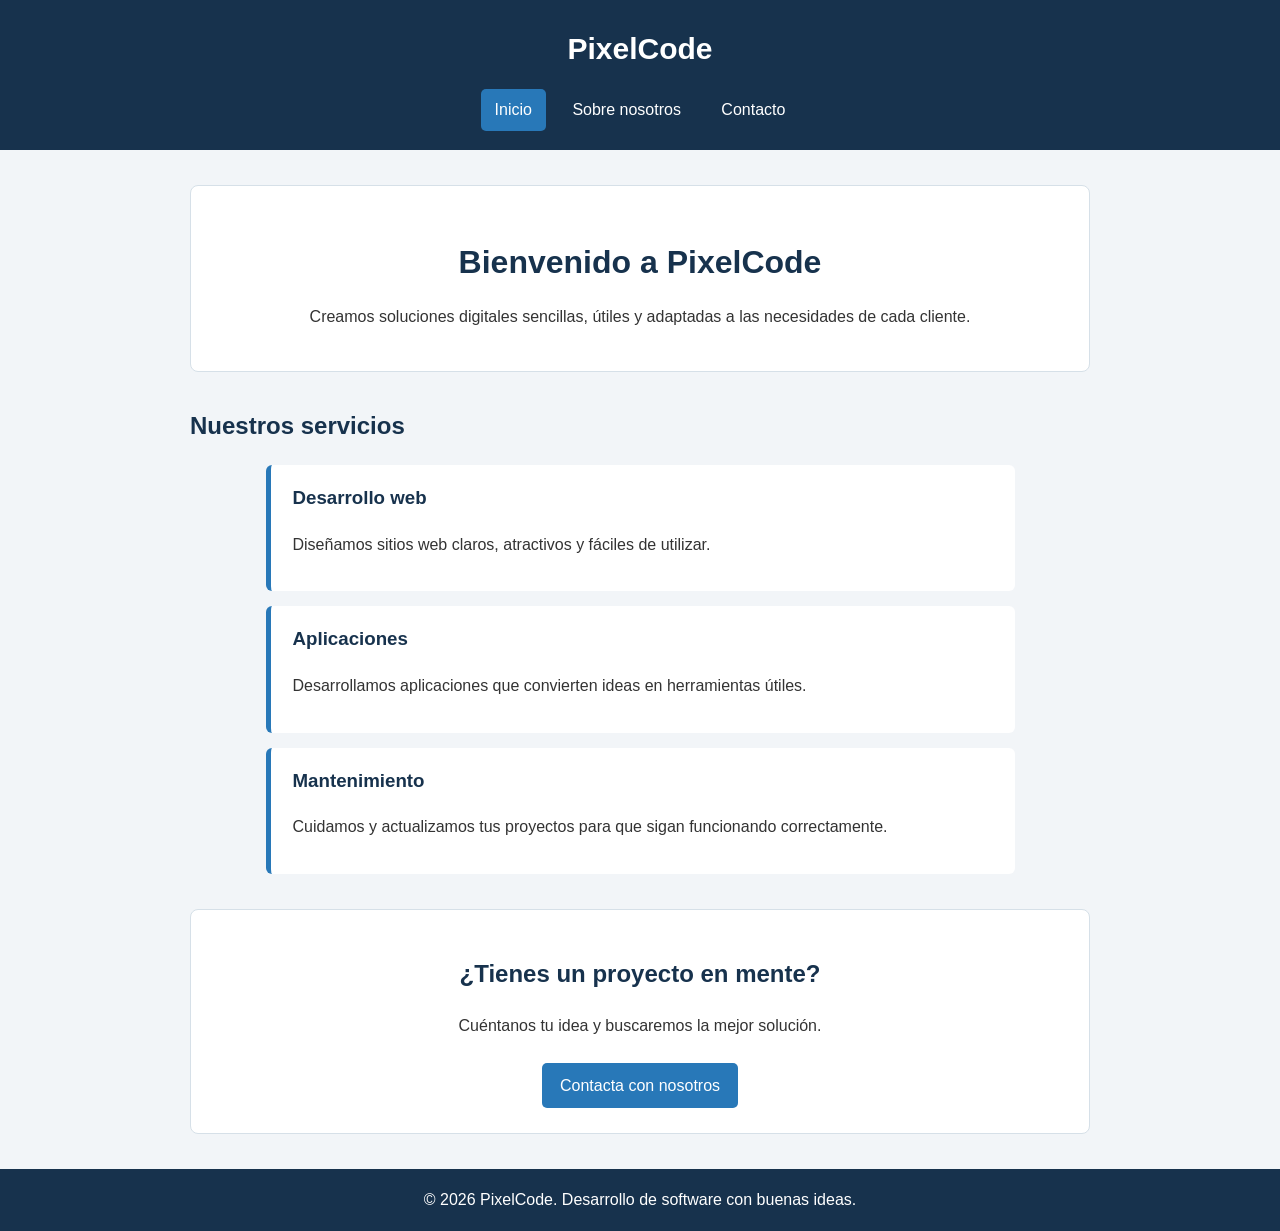
<file: index.html>
<!DOCTYPE html>
<html lang="es">
<head>
    <meta charset="UTF-8">
    <meta name="viewport" content="width=device-width, initial-scale=1.0">
    <title>PixelCode | Inicio</title>
    <link rel="stylesheet" href="estilos.css">
</head>
<body>
    <header>
        <p class="nombre-empresa">PixelCode</p>
        <nav>
            <ul>
                <li><a href="index.html" class="pagina-actual">Inicio</a></li>
                <li><a href="nosotros.html">Sobre nosotros</a></li>
                <li><a href="contacto.html">Contacto</a></li>
            </ul>
        </nav>
    </header>

    <main>
        <section class="presentacion">
            <h1>Bienvenido a PixelCode</h1>
            <p>
                Creamos soluciones digitales sencillas, útiles y adaptadas a
                las necesidades de cada cliente.
            </p>
        </section>

        <section>
            <h2>Nuestros servicios</h2>

            <article class="tarjeta-servicio">
                <h3>Desarrollo web</h3>
                <p>Diseñamos sitios web claros, atractivos y fáciles de utilizar.</p>
            </article>

            <article class="tarjeta-servicio">
                <h3>Aplicaciones</h3>
                <p>Desarrollamos aplicaciones que convierten ideas en herramientas útiles.</p>
            </article>

            <article class="tarjeta-servicio">
                <h3>Mantenimiento</h3>
                <p>Cuidamos y actualizamos tus proyectos para que sigan funcionando correctamente.</p>
            </article>
        </section>

        <section class="llamada-accion">
            <h2>¿Tienes un proyecto en mente?</h2>
            <p>Cuéntanos tu idea y buscaremos la mejor solución.</p>
            <a href="contacto.html" class="enlace-destacado">Contacta con nosotros</a>
        </section>
    </main>

    <footer>
        <p>&copy; 2026 PixelCode. Desarrollo de software con buenas ideas.</p>
    </footer>
</body>
</html>
</file>
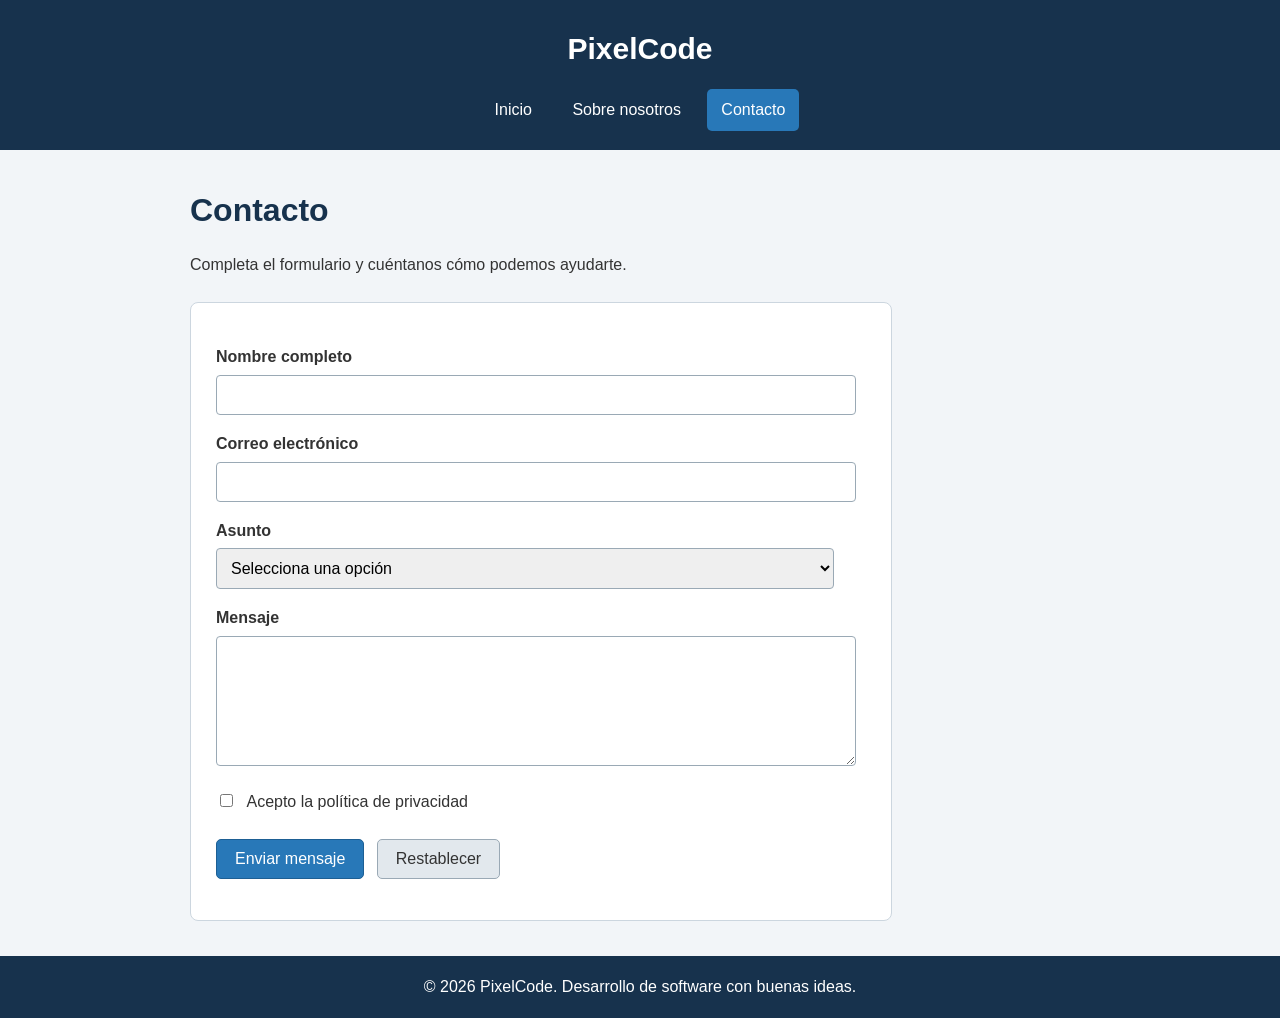
<file: contacto.html>
<!DOCTYPE html>
<html lang="es">
<head>
    <meta charset="UTF-8">
    <meta name="viewport" content="width=device-width, initial-scale=1.0">
    <title>PixelCode | Contacto</title>
    <link rel="stylesheet" href="estilos.css">
</head>
<body>
    <header>
        <p class="nombre-empresa">PixelCode</p>
        <nav>
            <ul>
                <li><a href="index.html">Inicio</a></li>
                <li><a href="nosotros.html">Sobre nosotros</a></li>
                <li><a href="contacto.html" class="pagina-actual">Contacto</a></li>
            </ul>
        </nav>
    </header>

    <main>
        <section>
            <h1>Contacto</h1>
            <p>Completa el formulario y cuéntanos cómo podemos ayudarte.</p>

            <form action="#" method="post">
                <p>
                    <label for="nombre">Nombre completo</label>
                    <input type="text" id="nombre" name="nombre" required>
                </p>

                <p>
                    <label for="correo">Correo electrónico</label>
                    <input type="email" id="correo" name="correo" required>
                </p>

                <p>
                    <label for="asunto">Asunto</label>
                    <select id="asunto" name="asunto" required>
                        <option value="">Selecciona una opción</option>
                        <option value="web">Desarrollo web</option>
                        <option value="aplicacion">Aplicaciones</option>
                        <option value="mantenimiento">Mantenimiento</option>
                    </select>
                </p>

                <p>
                    <label for="mensaje">Mensaje</label>
                    <textarea id="mensaje" name="mensaje" rows="6" required></textarea>
                </p>

                <p class="privacidad">
                    <input type="checkbox" id="privacidad" name="privacidad" required>
                    <label for="privacidad">Acepto la política de privacidad</label>
                </p>

                <p>
                    <button type="submit">Enviar mensaje</button>
                    <button type="reset" class="boton-secundario">Restablecer</button>
                </p>
            </form>
        </section>
    </main>

    <footer>
        <p>&copy; 2026 PixelCode. Desarrollo de software con buenas ideas.</p>
    </footer>
</body>
</html>
</file>
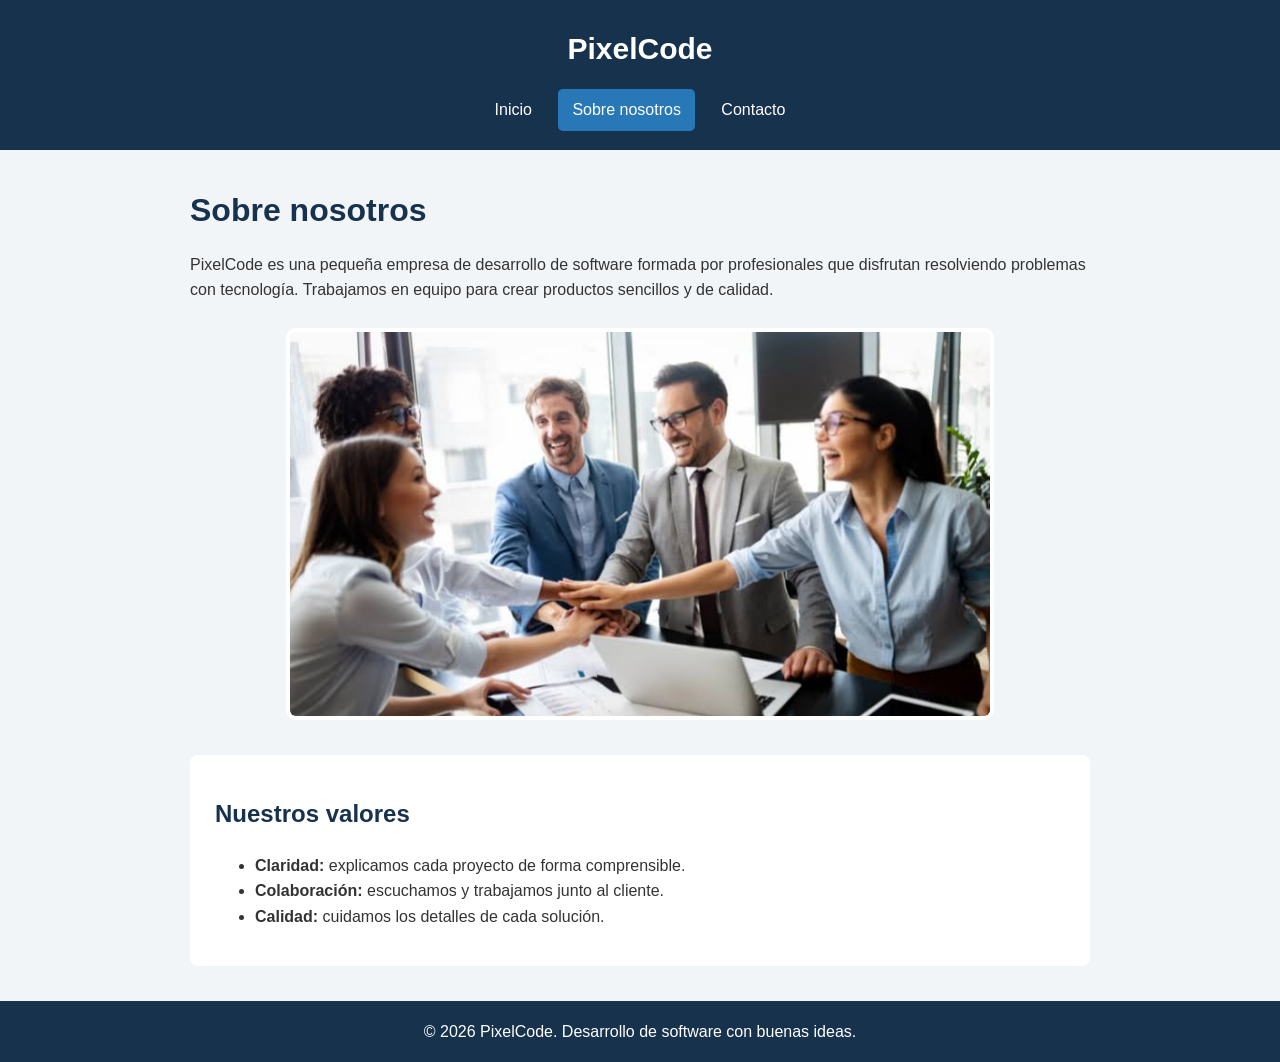
<file: nosotros.html>
<!DOCTYPE html>
<html lang="es">

<head>
    <meta charset="UTF-8">
    <meta name="viewport" content="width=device-width, initial-scale=1.0">
    <title>PixelCode | Sobre nosotros</title>
    <link rel="stylesheet" href="estilos.css">
</head>

<body>
    <header>
        <p class="nombre-empresa">PixelCode</p>
        <nav>
            <ul>
                <li><a href="index.html">Inicio</a></li>
                <li><a href="nosotros.html" class="pagina-actual">Sobre nosotros</a></li>
                <li><a href="contacto.html">Contacto</a></li>
            </ul>
        </nav>
    </header>

    <main>
        <section>
            <h1>Sobre nosotros</h1>
            <p>
                PixelCode es una pequeña empresa de desarrollo de software formada
                por profesionales que disfrutan resolviendo problemas con tecnología.
                Trabajamos en equipo para crear productos sencillos y de calidad.
            </p>

            <img src="img/equipo.png" alt="Equipo de profesionales trabajando juntos" class="imagen-equipo">
        </section>

        <section class="valores">
            <h2>Nuestros valores</h2>
            <ul>
                <li><strong>Claridad:</strong> explicamos cada proyecto de forma comprensible.</li>
                <li><strong>Colaboración:</strong> escuchamos y trabajamos junto al cliente.</li>
                <li><strong>Calidad:</strong> cuidamos los detalles de cada solución.</li>
            </ul>
        </section>
    </main>

    <footer>
        <p>&copy; 2026 PixelCode. Desarrollo de software con buenas ideas.</p>
    </footer>
</body>

</html>
</file>
<file: estilos.css>
/* Estilos generales */
body {
    margin: 0;
    color: #333333;
    background-color: #f2f5f8;
    font-family: Arial, sans-serif;
    font-size: 16px;
    line-height: 1.6;
}

h1,
h2,
h3 {
    color: #17324d;
}

h1 {
    font-size: 32px;
    margin-bottom: 10px;
}

/* Cabecera y navegación */
header {
    padding: 25px 15px 15px;
    color: #ffffff;
    background-color: #17324d;
    text-align: center;
}

.nombre-empresa {
    margin: 0 0 12px;
    color: #ffffff;
    font-size: 30px;
    font-weight: bold;
}

nav ul {
    margin: 0;
    padding: 0;
    list-style: none;
}

nav li {
    display: inline-block;
    margin: 4px;
}

nav a {
    display: inline-block;
    padding: 8px 14px;
    color: #ffffff;
    border-radius: 5px;
    text-decoration: none;
}

nav a:hover,
nav .pagina-actual {
    background-color: #2878b8;
}

/* Contenido principal */
main {
    width: 88%;
    max-width: 900px;
    margin: 35px auto;
}

section {
    margin-bottom: 35px;
}

.presentacion,
.llamada-accion {
    padding: 25px;
    border: 1px solid #d6e0e8;
    border-radius: 8px;
    background-color: #ffffff;
    text-align: center;
}

.enlace-destacado {
    display: inline-block;
    margin-top: 8px;
    padding: 10px 18px;
    color: #ffffff;
    background-color: #2878b8;
    border-radius: 5px;
    text-decoration: none;
}

.enlace-destacado:hover {
    background-color: #1d5f94;
}

/* Tarjetas de servicios */
.tarjeta-servicio {
    max-width: 700px;
    margin: 15px auto;
    padding: 18px 22px;
    border-left: 5px solid #2878b8;
    border-radius: 6px;
    background-color: #ffffff;
}

.tarjeta-servicio h3 {
    margin-top: 0;
}

/* Imagen */
.imagen-equipo {
    display: block;
    width: 100%;
    max-width: 700px;
    height: auto;
    margin: 25px auto;
    border: 4px solid #ffffff;
    border-radius: 10px;
}

.valores {
    padding: 20px 25px;
    border-radius: 8px;
    background-color: #ffffff;
}

/* Formulario */
form {
    max-width: 650px;
    margin: 25px 0;
    padding: 25px;
    border: 1px solid #ccd6df;
    border-radius: 8px;
    background-color: #ffffff;
}

label {
    display: block;
    margin-bottom: 5px;
    font-weight: bold;
}

input,
select,
textarea {
    width: 95%;
    padding: 10px;
    border: 1px solid #9aa9b5;
    border-radius: 4px;
    font-family: Arial, sans-serif;
    font-size: 16px;
}

textarea {
    height: auto;
}

.privacidad input {
    width: auto;
}

.privacidad label {
    display: inline;
    margin-left: 6px;
    font-weight: normal;
}

button {
    margin: 8px 8px 0 0;
    padding: 10px 18px;
    color: #ffffff;
    background-color: #2878b8;
    border: 1px solid #1d5f94;
    border-radius: 5px;
    font-size: 16px;
    cursor: pointer;
}

button:hover {
    background-color: #1d5f94;
}

.boton-secundario {
    color: #333333;
    background-color: #e2e8ed;
    border-color: #9aa9b5;
}

.boton-secundario:hover {
    background-color: #cbd5dd;
}

/* Pie de página */
footer {
    padding: 18px;
    color: #ffffff;
    background-color: #17324d;
    text-align: center;
}

footer p {
    margin: 0;
}
</file>
